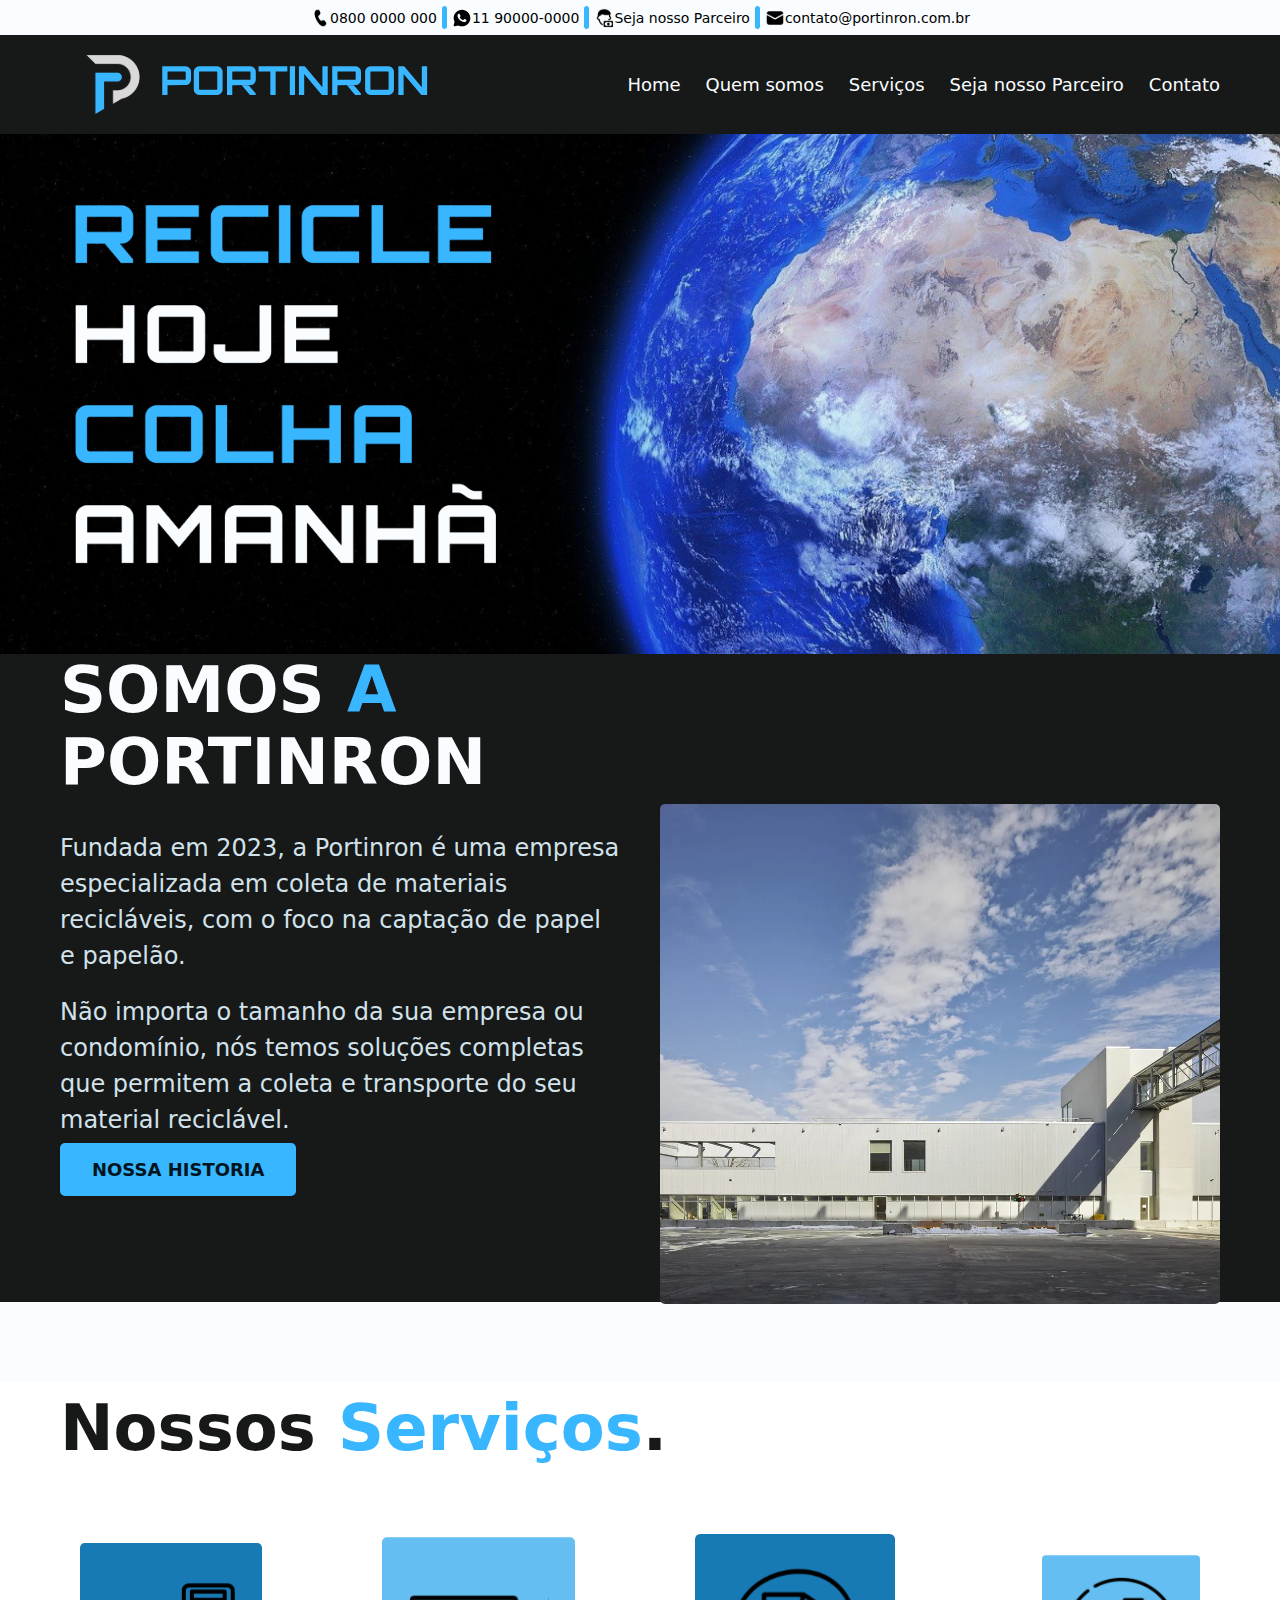
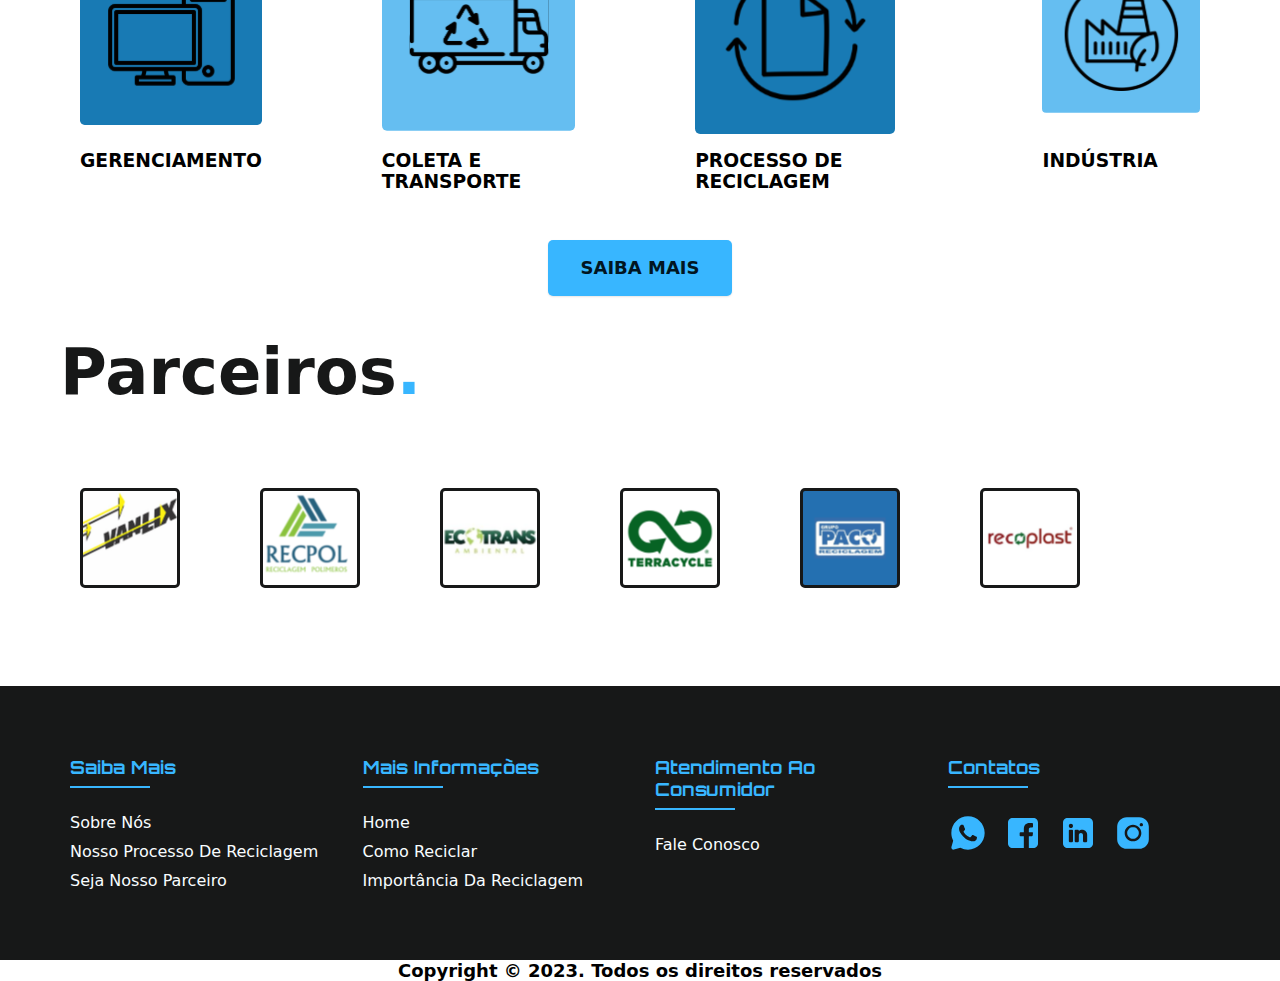
<file: index.html>
<!DOCTYPE html>
<html lang="pt-br">
<head>
    <meta charset="UTF-8">
    <meta name="viewport" content="width=device-width, initial-scale=1.0">

    <link rel="stylesheet" href="./styles.css">
    


    <link rel="preconnect" href="https://fonts.googleapis.com">
    <link rel="preconnect" href="https://fonts.gstatic.com" crossorigin>
    <link href="https://fonts.googleapis.com/css2?family=Itim&family=Permanent+Marker&family=Roboto:wght@400;500&display=swap" rel="stylesheet">
    <link href="https://fonts.googleapis.com/css2?family=Itim&family=Orbitron:wght@500&family=Permanent+Marker&family=Roboto:wght@400;500&display=swap" rel="stylesheet">

    <title>Portinron</title>
</head>

<body>
    <header class="header-bg">
        <div class="header-contato">
            <img class="fone" src="./images/icon-fone.svg" alt="telefone">
            <a href="./contato.html">0800 0000 000</a>
            <img class="separador" src="./images/separador-footer.svg" alt="separador">
            <img class="wpp" src="./images/icon-wpp2.svg" alt="whatsapp">
            <a href="./contato.html">11 90000-0000 </a>
            <img class="separador" src="./images/separador-footer.svg" alt="separador">
            <img class="orcamento" src="./images/icon-orçamento.svg" alt="orçamento">
            <a href="./parceira.html">Seja nosso Parceiro </a>
            <img class="separador" src="./images/separador-footer.svg" alt="separador">
            <img class="email" src="./images/icon-mensagem.svg" alt="e-mail">
            <a href="./contato.html">contato@portinron.com.br</a>
        </div>
        <div class="header">
            <a href="./"><img src="./images/marca.svg" alt="Portinron"></a>
        
        <nav aria-label="primaria">
            <ul class="header-menu">
                <li><a href="./">Home</a></li>
                <li><a href="./quem_somos.html">Quem somos</a></li>
                <li><a href="./servicos.html">Serviços</a></li>
                <li><a href="./parceira.html">Seja nosso Parceiro</a></li>
                <li><a href="./contato.html">Contato</a></li>
            </ul>
        </nav>
        </div>
    </header>

    <main>
        <div class="planet">
            <img src="./images/Planet.png" alt="Recicle hoje, Colha amanhã">
        </div>

        <main class="introducao-bg">
        <div class="introducao">
            <div class="introducao-conteudo">
                <h1>SOMOS <span>A</span> PORTINRON</h1>
                <p>Fundada em 2023, a Portinron é uma empresa especializada em coleta de materiais recicláveis, com o foco na captação de papel e papelão.</p>
                
                 <p>Não importa o tamanho da sua empresa ou condomínio, nós temos soluções completas que permitem a coleta e transporte do seu material reciclável.</p>
                 <a href="./quem_somos.html">Nossa Historia</a>
            </div>
            <div class="introducao-imagem">
                <img src="./images/Fabrica.jpg" alt="Foto da empresa Portinron" height="500px" width="600px">
            </div>
        </div>
        </main>
    </main>

    <article class="servicos-lista">
        <h2 class="servicos">Nossos <span>Serviços</span>.</h2>

        <ul>
            <li>
                <img src="./images/gerenciamento.svg" alt="Gerenciamento">
                <h3>GERENCIAMENTO</h3>
            </li>
            
            
            <li> 
                <img src="./images/transporte.svg" alt="transporte">
                <h3>COLETA E TRANSPORTE</h3>
            </li>
            
            <li>
                <img src="./images/processo.svg" alt="processo de reciclagem">
                <h3>PROCESSO DE RECICLAGEM</h3>
            </li>
            
            <li>
                <img src="./images/industria.svg" alt="industria">
                <h3>INDÚSTRIA</h3>
            </li>   
        </ul>
    </article>

        <div class="servicos-bottom">
        <a href="./servicos.html">SAIBA MAIS</a>
        </div>

        <div class="parceiros">
            <p class="nome-parceiros">Parceiros<span>.</span></p>
            
            <ul>
                <li>
                    <a href="https://vanlix.com.br/">  
                    <img src="./images/parceiros/vanlix.svg" alt="Logo empresa Vanlix">
                    </a>
                </li>

                <li>
                    <a href="https://www.recpol.ind.br/">
                    <img src="./images/parceiros/recpol.svg" alt="Logo empresa Recpol">
                    </a>
                </li>

                <li>
                    <a href="http://www.ecotransambiental.com.br/index.html">
                    <img src="./images/parceiros/ecotrans.svg" alt="Logo empresa Ecotrans Ambiental">
                    </a>
                </li>

                <li>
                    <a href="https://www.terracycle.com/pt-BR">
                    <img src="./images/parceiros/terracycle.svg" alt="Logo empresa Terracycle">
                    </a>
                </li>

                <li>
                    <a href="http://grupopaco.com.br/">
                    <img src="./images/parceiros/paco.svg" alt="Logo empresa Grupo Paco">
                    </a>
                </li>

                <li>
                    <a href="https://www.recomplast.com.br/">
                    <img src="./images/parceiros/recoplast.svg" alt="Logo empresa recoplast">
                    </a>
                </li>      
        </ul>
</div>

<footer class="footer">
    <div class="container">
        <div class="row">
            <div class="footer-col">
                <h4>Saiba mais</h4>
                <ul>
                    <li> <a href="./quem_somos.html">Sobre nós</a></li>
                    <li> <a href="./servicos.html">Nosso processo de reciclagem</a></li>
                    <li> <a href="./parceira.html">Seja nosso parceiro</a></li>
                </ul>
            </div>
            <div class="footer-col">
                <h4>Mais informações</h4>
                <ul>
                    <li> <a href="./index.html">Home</a></li>
                    <li> <a href="./servicos.html">Como reciclar</a></li>
                    <li> <a href="https://g1.globo.com/sp/sorocaba-jundiai/especial-publicitario/scrap/noticia/2022/08/15/a-importancia-da-reciclagem-de-papel-na-sociedade-moderna.ghtml">Importância da Reciclagem</a></li>
                </ul>
            </div>
            <div class="footer-col">
                <h4>Atendimento ao Consumidor</h4>
                <ul>
                    <li> <a href="./contato.html">Fale conosco</a></li>  
                </ul>
            </div>
            <div class="footer-col">
                <h4>Contatos</h4>
                <div class="social-links">
                    <a href="#"> <img src="./images/icons-midia/icons8-whatsapp 1.svg" alt="icon whatsapp"></a>
                    <a href="#"> <img src="./images/icons-midia/icons8-facebook 1.svg" alt="icon facebook"></a>
                    <a href="#"> <img src="./images/icons-midia/icons8-linkedin 1.svg" alt="icon linkedin"></a>
                    <a href="#"> <img src="./images/icons-midia/icons8-instagram 1.svg" alt="icon instagram"></a>
                </div>     
            </div>
        </div>
    </div>
</footer>
<div class="copy">
    <h2>Copyright © 2023. Todos os direitos reservados</h2>
</div>
   
</body>

</html>
</file>
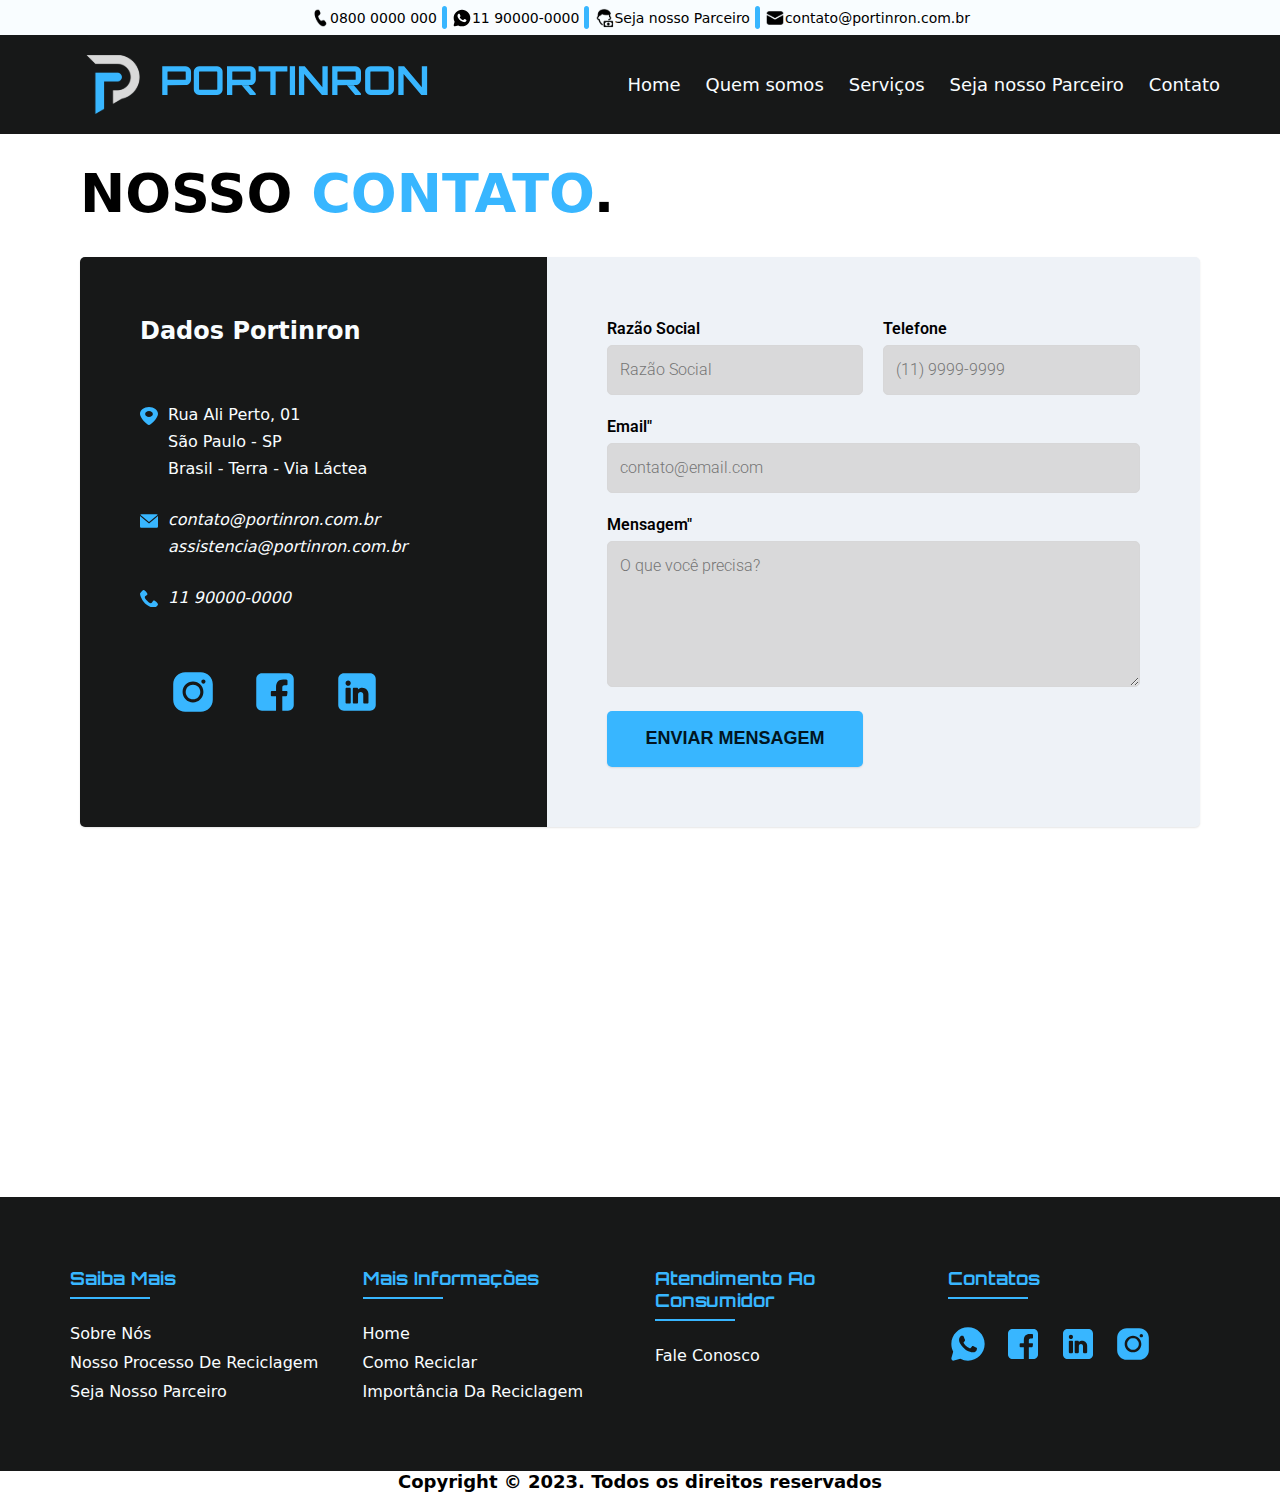
<file: contato.html>
<!DOCTYPE html>
<html lang="pt-br">
<head>
    <meta charset="UTF-8">
    <meta name="viewport" content="width=device-width, initial-scale=1.0">

    <link rel="stylesheet" href="./styles.css">

    <link rel="preconnect" href="https://fonts.googleapis.com">
    <link rel="preconnect" href="https://fonts.gstatic.com" crossorigin>
    <link href="https://fonts.googleapis.com/css2?family=Itim&family=Permanent+Marker&family=Roboto:wght@400;500&display=swap" rel="stylesheet">
    <link href="https://fonts.googleapis.com/css2?family=Itim&family=Orbitron:wght@500&family=Permanent+Marker&family=Roboto:wght@400;500&display=swap" rel="stylesheet">
    
    
    <title>Portinron-Contato</title>
</head>

<body>
    <header class="header-bg">
        <div class="header-contato">
            <img class="fone" src="./images/icon-fone.svg" alt="telefone">
            <a href="./contato.html">0800 0000 000</a>
            <img class="separador" src="./images/separador-footer.svg" alt="separador">
            <img class="wpp" src="./images/icon-wpp2.svg" alt="whatsapp">
            <a href="./contato.html">11 90000-0000 </a>
            <img class="separador" src="./images/separador-footer.svg" alt="separador">
            <img class="orcamento" src="./images/icon-orçamento.svg" alt="orçamento">
            <a href="./parceira.html">Seja nosso Parceiro </a>
            <img class="separador" src="./images/separador-footer.svg" alt="separador">
            <img class="email" src="./images/icon-mensagem.svg" alt="e-mail">
            <a href="./contato.html">contato@portinron.com.br</a>
        </div>
        <div class="header">
            <a href="./"><img src="./images/marca.svg" alt="Portinron"></a>
        
        <nav aria-label="primaria">
            <ul class="header-menu">
                <li><a href="./">Home</a></li>
                <li><a href="./quem_somos.html">Quem somos</a></li>
                <li><a href="./servicos.html">Serviços</a></li>
                <li><a href="./parceira.html">Seja nosso Parceiro</a></li>
                <li><a href="./contato.html">Contato</a></li>
            </ul>
        </nav>
        </div>
    </header>
    <div class="contato-titulo">
        <h1>NOSSO <span>CONTATO</span>.</h1>
    </div>


    <div class="contato">
        <section class="contato-dados" aria-label="Endereço">
           <h2>Dados Portinron</h2> 
           <div class="contato-endereco">
            <p>Rua Ali Perto, 01</p>
            <p>São Paulo - SP</p>
            <p>Brasil - Terra - Via Láctea </p>
           </div>

           <address class="contato-meios">
            <a href="mailto:contato@portinron.com.br">contato@portinron.com.br</a>
            <a href="mailto:assistencia@portinron.com.br">assistencia@portinron.com.br</a>
            <a href="tel:11 90000-0000">11 90000-0000</a>
           </address>

           <div class="contato-redes">
            <a href="#"> <img src="./images/icons-midia/icons8-instagram 1.svg" alt="icon instagram"></a>
            <a href="#"> <img src="./images/icons-midia/icons8-facebook 1.svg" alt="icon facebook"></a>
            <a href="#"> <img src="./images/icons-midia/icons8-linkedin 1.svg" alt="icon linkedin"></a>
           </div>
        </section>

        <section class="contato-formulario" aria-label="Formulário">
            <form class="form" action="./contato.html">
                <div>
                    <label for="Razão Social">Razão Social</label>
                    <input type="text" id="razao social" name="razao social" placeholder="Razão Social">
                </div>

                <div>
                    <label for="telefone">Telefone</label>
                    <input type="text" id="telefone" name="telefone" placeholder="(11) 9999-9999">
                </div>

                <div class="col-2">
                    <label for="email">Email"</label>
                    <input type="email" id="email" name="email" placeholder="contato@email.com">
                </div>

                <div class="col-2">
                    <label for="mensagem">Mensagem"</label>
                    <textarea rows="5" id="mensagem" name="mensagem" placeholder="O que você precisa?"></textarea>
                </div>
                <button class="botao">Enviar Mensagem</button>
            </form>
        </section>
    </div>
    <footer class="footer">
        <div class="container">
            <div class="row">
                <div class="footer-col">
                    <h4>Saiba mais</h4>
                    <ul>
                        <li> <a href="./quem_somos.html">Sobre nós</a></li>
                        <li> <a href="./servicos.html">Nosso processo de reciclagem</a></li>
                        <li> <a href="./parceira.html">Seja nosso parceiro</a></li>
                    </ul>
                </div>
                <div class="footer-col">
                    <h4>Mais informações</h4>
                    <ul>
                        <li> <a href="./index.html">Home</a></li>
                        <li> <a href="./servicos.html">Como reciclar</a></li>
                        <li> <a href="https://g1.globo.com/sp/sorocaba-jundiai/especial-publicitario/scrap/noticia/2022/08/15/a-importancia-da-reciclagem-de-papel-na-sociedade-moderna.ghtml">Importância da Reciclagem</a></li>
                    </ul>
                </div>
                <div class="footer-col">
                    <h4>Atendimento ao Consumidor</h4>
                    <ul>
                        <li> <a href="./contato.html">Fale conosco</a></li>  
                    </ul>
                </div>
                <div class="footer-col">
                    <h4>Contatos</h4>
                    <div class="social-links">
                        <a href="#"> <img src="./images/icons-midia/icons8-whatsapp 1.svg" alt="icon whatsapp"></a>
                        <a href="#"> <img src="./images/icons-midia/icons8-facebook 1.svg" alt="icon facebook"></a>
                        <a href="#"> <img src="./images/icons-midia/icons8-linkedin 1.svg" alt="icon linkedin"></a>
                        <a href="#"> <img src="./images/icons-midia/icons8-instagram 1.svg" alt="icon instagram"></a>
                    </div>     
                </div>
            </div>
        </div>
    </footer>
    <div class="copy">
        <h2>Copyright © 2023. Todos os direitos reservados</h2>
    </div>

    
    
</body>
</html>
</file>
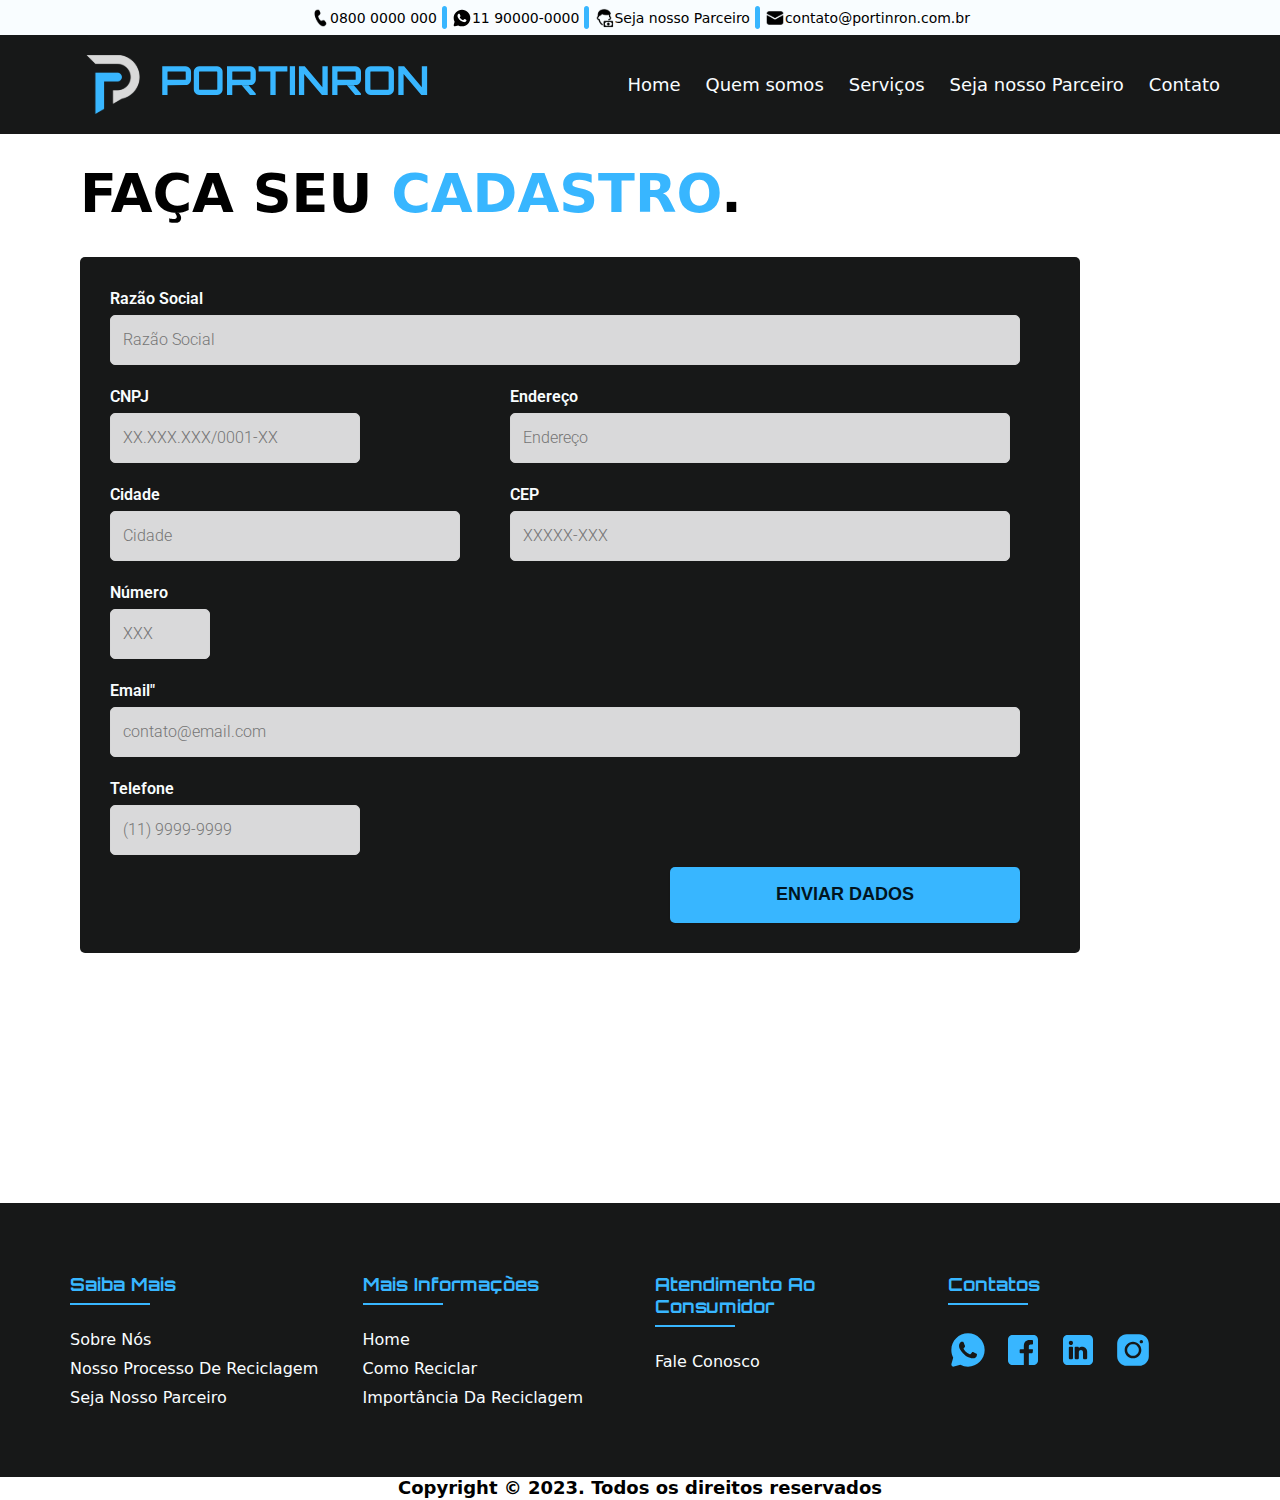
<file: parceira.html>
<!DOCTYPE html>
<html lang="pt-br">
<head>
    <meta charset="UTF-8">
    <meta name="viewport" content="width=device-width, initial-scale=1.0">

    <link rel="stylesheet" href="./styles.css">

    <link rel="preconnect" href="https://fonts.googleapis.com">
    <link rel="preconnect" href="https://fonts.gstatic.com" crossorigin>
    <link href="https://fonts.googleapis.com/css2?family=Itim&family=Permanent+Marker&family=Roboto:wght@400;500&display=swap" rel="stylesheet">
    <link href="https://fonts.googleapis.com/css2?family=Itim&family=Orbitron:wght@500&family=Permanent+Marker&family=Roboto:wght@400;500&display=swap" rel="stylesheet">
    
    
    <title>Portinron-Parceria</title>
</head>

<body>
    <header class="header-bg">
        <div class="header-contato">
            <img class="fone" src="./images/icon-fone.svg" alt="telefone">
            <a href="./contato.html">0800 0000 000</a>
            <img class="separador" src="./images/separador-footer.svg" alt="separador">
            <img class="wpp" src="./images/icon-wpp2.svg" alt="whatsapp">
            <a href="./contato.html">11 90000-0000 </a>
            <img class="separador" src="./images/separador-footer.svg" alt="separador">
            <img class="orcamento" src="./images/icon-orçamento.svg" alt="orçamento">
            <a href="./parceira.html">Seja nosso Parceiro </a>
            <img class="separador" src="./images/separador-footer.svg" alt="separador">
            <img class="email" src="./images/icon-mensagem.svg" alt="e-mail">
            <a href="./contato.html">contato@portinron.com.br</a>
        </div>
        <div class="header">
            <a href="./"><img src="./images/marca.svg" alt="Portinron"></a>
        
        <nav aria-label="primaria">
            <ul class="header-menu">
                <li><a href="./">Home</a></li>
                <li><a href="./quem_somos.html">Quem somos</a></li>
                <li><a href="./servicos.html">Serviços</a></li>
                <li><a href="./parceira.html">Seja nosso Parceiro</a></li>
                <li><a href="./contato.html">Contato</a></li>
            </ul>
        </nav>
        </div>
    </header>
    
    <div class="parceria-titulo">
        <h1>FAÇA SEU<span> CADASTRO</span>.</h1>
    </div>

    <div class="parceria">
        <section class="parceria-formulario" aria-label="Formulário">
            <form class="form" action="./parceria.html">
                <div class="col-2">
                    <label for="Razão Social">Razão Social</label>
                    <input type="text" id="razao social" name="razao social" placeholder="Razão Social">
                </div>
                <div class="col-3">
                    <label for="cnpj">CNPJ</label>
                    <input type="text" id="cnpj" name="cnpj" placeholder="XX.XXX.XXX/0001-XX">
                </div>
                <div class="col-4">
                    <label for="endereço">Endereço</label>
                    <input type="text" id="endereço" name="endereço" placeholder="Endereço">
                </div>
                <div class="col-5">
                    <label for="cidade">Cidade</label>
                    <input type="text" id="cidade" name="cidade" placeholder="Cidade">
                </div>
                <div class="col-4">
                    <label for="Cep">CEP</label>
                    <input type="text" id="Cep" name="Cep" placeholder="XXXXX-XXX">
                </div>
                <div class="col-6">
                    <label for="numero">Número</label>
                    <input type="text" id="numero" name="numero" placeholder="XXX">
                </div>
                <div class="col-2">
                    <label for="email">Email"</label>
                    <input type="email" id="email" name="email" placeholder="contato@email.com">
                </div>
                <div class="col-3">
                    <label for="telefone">Telefone</label>
                    <input type="text" id="telefone" name="telefone" placeholder="(11) 9999-9999">
                </div>
                <button class="botao1">Enviar Dados</button>
    </div>
    <footer class="footer">
        <div class="container">
            <div class="row">
                <div class="footer-col">
                    <h4>Saiba mais</h4>
                    <ul>
                        <li> <a href="./quem_somos.html">Sobre nós</a></li>
                        <li> <a href="./servicos.html">Nosso processo de reciclagem</a></li>
                        <li> <a href="./parceira.html">Seja nosso parceiro</a></li>
                    </ul>
                </div>
                <div class="footer-col">
                    <h4>Mais informações</h4>
                    <ul>
                        <li> <a href="./index.html">Home</a></li>
                        <li> <a href="./servicos.html">Como reciclar</a></li>
                        <li> <a href="https://g1.globo.com/sp/sorocaba-jundiai/especial-publicitario/scrap/noticia/2022/08/15/a-importancia-da-reciclagem-de-papel-na-sociedade-moderna.ghtml">Importância da Reciclagem</a></li>
                    </ul>
                </div>
                <div class="footer-col">
                    <h4>Atendimento ao Consumidor</h4>
                    <ul>
                        <li> <a href="./contato.html">Fale conosco</a></li>  
                    </ul>
                </div>
                <div class="footer-col">
                    <h4>Contatos</h4>
                    <div class="social-links">
                        <a href="#"> <img src="./images/icons-midia/icons8-whatsapp 1.svg" alt="icon whatsapp"></a>
                        <a href="#"> <img src="./images/icons-midia/icons8-facebook 1.svg" alt="icon facebook"></a>
                        <a href="#"> <img src="./images/icons-midia/icons8-linkedin 1.svg" alt="icon linkedin"></a>
                        <a href="#"> <img src="./images/icons-midia/icons8-instagram 1.svg" alt="icon instagram"></a>
                    </div>     
                </div>
            </div>
        </div>
    </footer>
    <div class="copy">
        <h2>Copyright © 2023. Todos os direitos reservados</h2>
    </div>
</body>
</html>
</file>
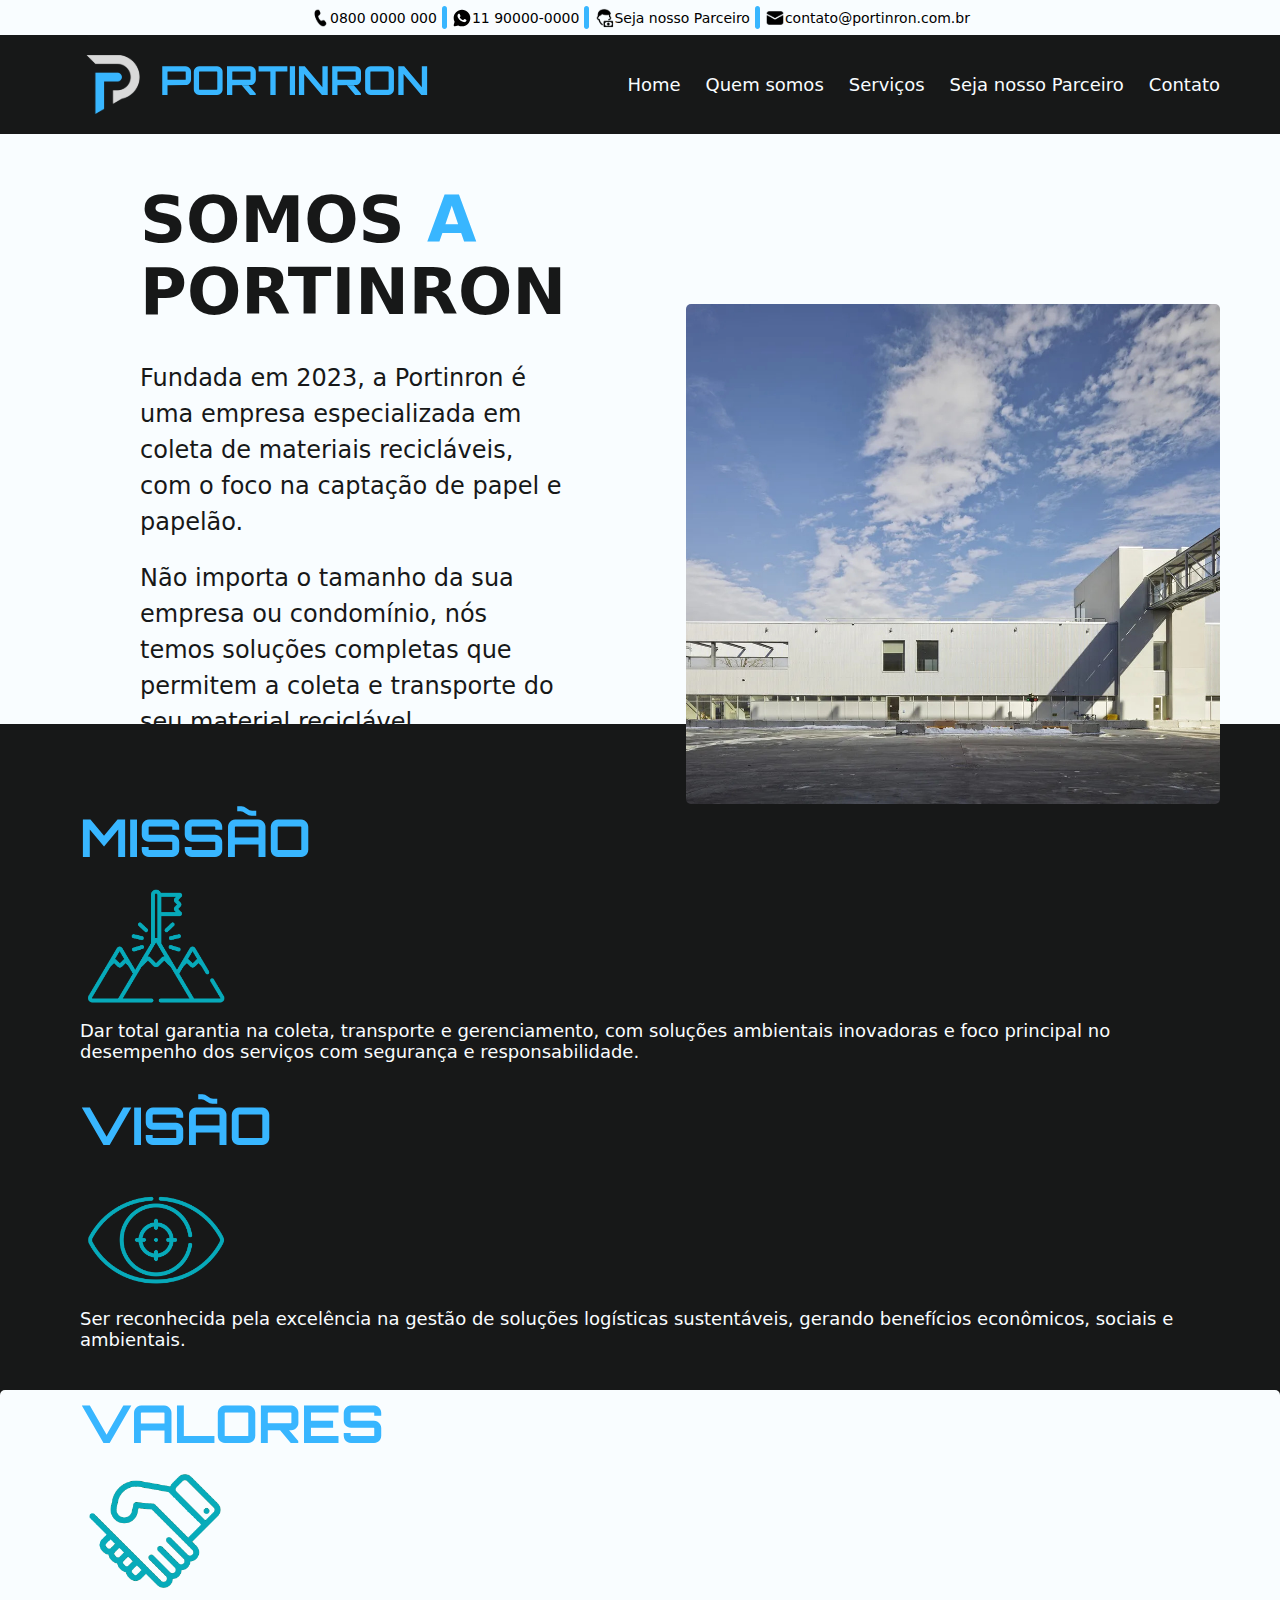
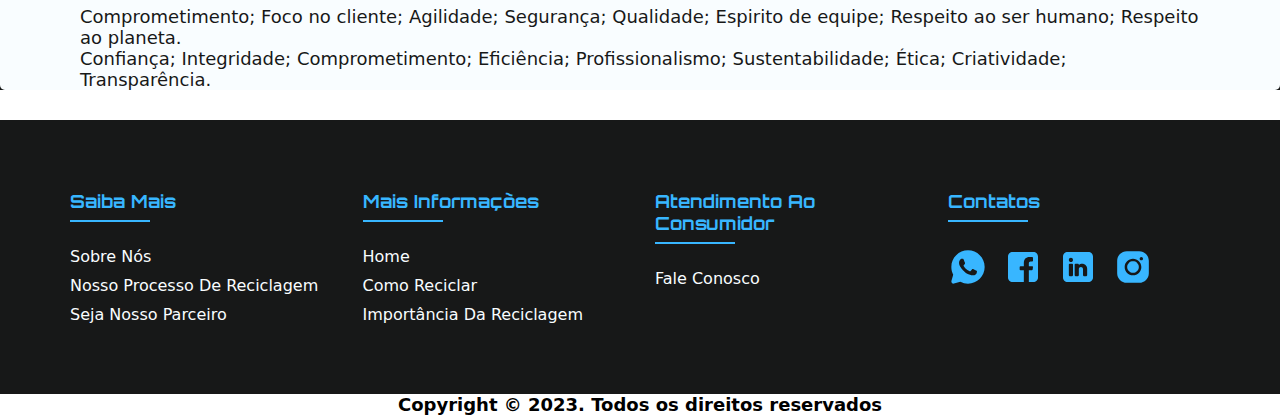
<file: quem_somos.html>
<!DOCTYPE html>
<html lang="pt-br">
<head>
    <meta charset="UTF-8">
    <meta name="viewport" content="width=device-width, initial-scale=1.0">

    <link rel="stylesheet" href="./styles.css">

    <link rel="preconnect" href="https://fonts.googleapis.com">
    <link rel="preconnect" href="https://fonts.gstatic.com" crossorigin>
    <link href="https://fonts.googleapis.com/css2?family=Itim&family=Permanent+Marker&family=Roboto:wght@400;500&display=swap" rel="stylesheet">
    <link href="https://fonts.googleapis.com/css2?family=Itim&family=Orbitron:wght@500&family=Permanent+Marker&family=Roboto:wght@400;500&display=swap" rel="stylesheet">
    

    <title>Portinron-Historia</title>
</head>

<body>
    <header class="header-bg">
        <div class="header-contato">
            <img class="fone" src="./images/icon-fone.svg" alt="telefone">
            <a href="./contato.html">0800 0000 000</a>
            <img class="separador" src="./images/separador-footer.svg" alt="separador">
            <img class="wpp" src="./images/icon-wpp2.svg" alt="whatsapp">
            <a href="./contato.html">11 90000-0000 </a>
            <img class="separador" src="./images/separador-footer.svg" alt="separador">
            <img class="orcamento" src="./images/icon-orçamento.svg" alt="orçamento">
            <a href="./parceira.html">Seja nosso Parceiro </a>
            <img class="separador" src="./images/separador-footer.svg" alt="separador">
            <img class="email" src="./images/icon-mensagem.svg" alt="e-mail">
            <a href="./contato.html">contato@portinron.com.br</a>
        </div>
        <div class="header">
            <a href="./"><img src="./images/marca.svg" alt="Portinron"></a>
        
        <nav aria-label="primaria">
            <ul class="header-menu">
                <li><a href="./">Home</a></li>
                <li><a href="./quem_somos.html">Quem somos</a></li>
                <li><a href="./servicos.html">Serviços</a></li>
                <li><a href="./parceira.html">Seja nosso Parceiro</a></li>
                <li><a href="./contato.html">Contato</a></li>
            </ul>
        </nav>
        </div>
    </header>
    
    <main class="historia-bg">
        <div class="historia">
            <div class="texto">
                <h1>SOMOS <span>A</span> PORTINRON</h1>

             <p> Fundada em 2023, a Portinron é uma empresa especializada em coleta de materiais recicláveis, com o foco na captação de papel e papelão.</p>

                <p>Não importa o tamanho da sua empresa ou condomínio, nós temos soluções completas que permitem a coleta e transporte do seu material reciclável.</p>
            </div>
                <div class="qmsomos-imagem">
                    <img src="./images/Fabrica.jpg" alt="Foto da empresa Portinron" height="500px" width="600px">
                </div>
        </div>
    </main>
    
    <div class="value">
        <div class="missao">
        <h1>MISSÃO</h1>
        <img src="/images/quem-somos/icon-missao.png" alt="icone-missao">
        <p>Dar total garantia na coleta, transporte e gerenciamento, com soluções ambientais inovadoras e foco principal no desempenho dos serviços com segurança e responsabilidade.</p>
        </div>

        <div class="visao">
            <h1>VISÃO</h1>
            <img src="./images/quem-somos/icon-visao.png" alt="icone-visao">
            <p>Ser reconhecida pela excelência na gestão de soluções logísticas sustentáveis, gerando benefícios econômicos, sociais e ambientais.</p>
        </div>

        <div class="valores">
            <h1>VALORES</h1>
                <img src="./images/quem-somos/icon-valor.png" alt="icone-valores">
                <p>Comprometimento;
                    Foco no cliente;
                    Agilidade; Segurança;
                    Qualidade;
                    Espirito de equipe;
                    Respeito ao ser humano;
                    Respeito ao planeta.</p>
                    <p>
                    Confiança;
                    Integridade;
                    Comprometimento;
                    Eficiência;
                    Profissionalismo;
                    Sustentabilidade;
                    Ética;
                    Criatividade;
                    Transparência.</p>
        </div>
    </div>
    <footer class="footer">
        <div class="container">
            <div class="row">
                <div class="footer-col">
                    <h4>Saiba mais</h4>
                    <ul>
                        <li> <a href="./quem_somos.html">Sobre nós</a></li>
                        <li> <a href="./servicos.html">Nosso processo de reciclagem</a></li>
                        <li> <a href="./parceira.html">Seja nosso parceiro</a></li>
                    </ul>
                </div>
                <div class="footer-col">
                    <h4>Mais informações</h4>
                    <ul>
                        <li> <a href="./index.html">Home</a></li>
                        <li> <a href="./servicos.html">Como reciclar</a></li>
                        <li> <a href="https://g1.globo.com/sp/sorocaba-jundiai/especial-publicitario/scrap/noticia/2022/08/15/a-importancia-da-reciclagem-de-papel-na-sociedade-moderna.ghtml">Importância da Reciclagem</a></li>
                    </ul>
                </div>
                <div class="footer-col">
                    <h4>Atendimento ao Consumidor</h4>
                    <ul>
                        <li> <a href="./contato.html">Fale conosco</a></li>  
                    </ul>
                </div>
                <div class="footer-col">
                    <h4>Contatos</h4>
                    <div class="social-links">
                        <a href="#"> <img src="./images/icons-midia/icons8-whatsapp 1.svg" alt="icon whatsapp"></a>
                        <a href="#"> <img src="./images/icons-midia/icons8-facebook 1.svg" alt="icon facebook"></a>
                        <a href="#"> <img src="./images/icons-midia/icons8-linkedin 1.svg" alt="icon linkedin"></a>
                        <a href="#"> <img src="./images/icons-midia/icons8-instagram 1.svg" alt="icon instagram"></a>
                    </div>     
                </div>
            </div>
        </div>
    </footer>
    <div class="copy">
        <h2>Copyright © 2023. Todos os direitos reservados</h2>
    </div>

   
</body>
</html>
</file>
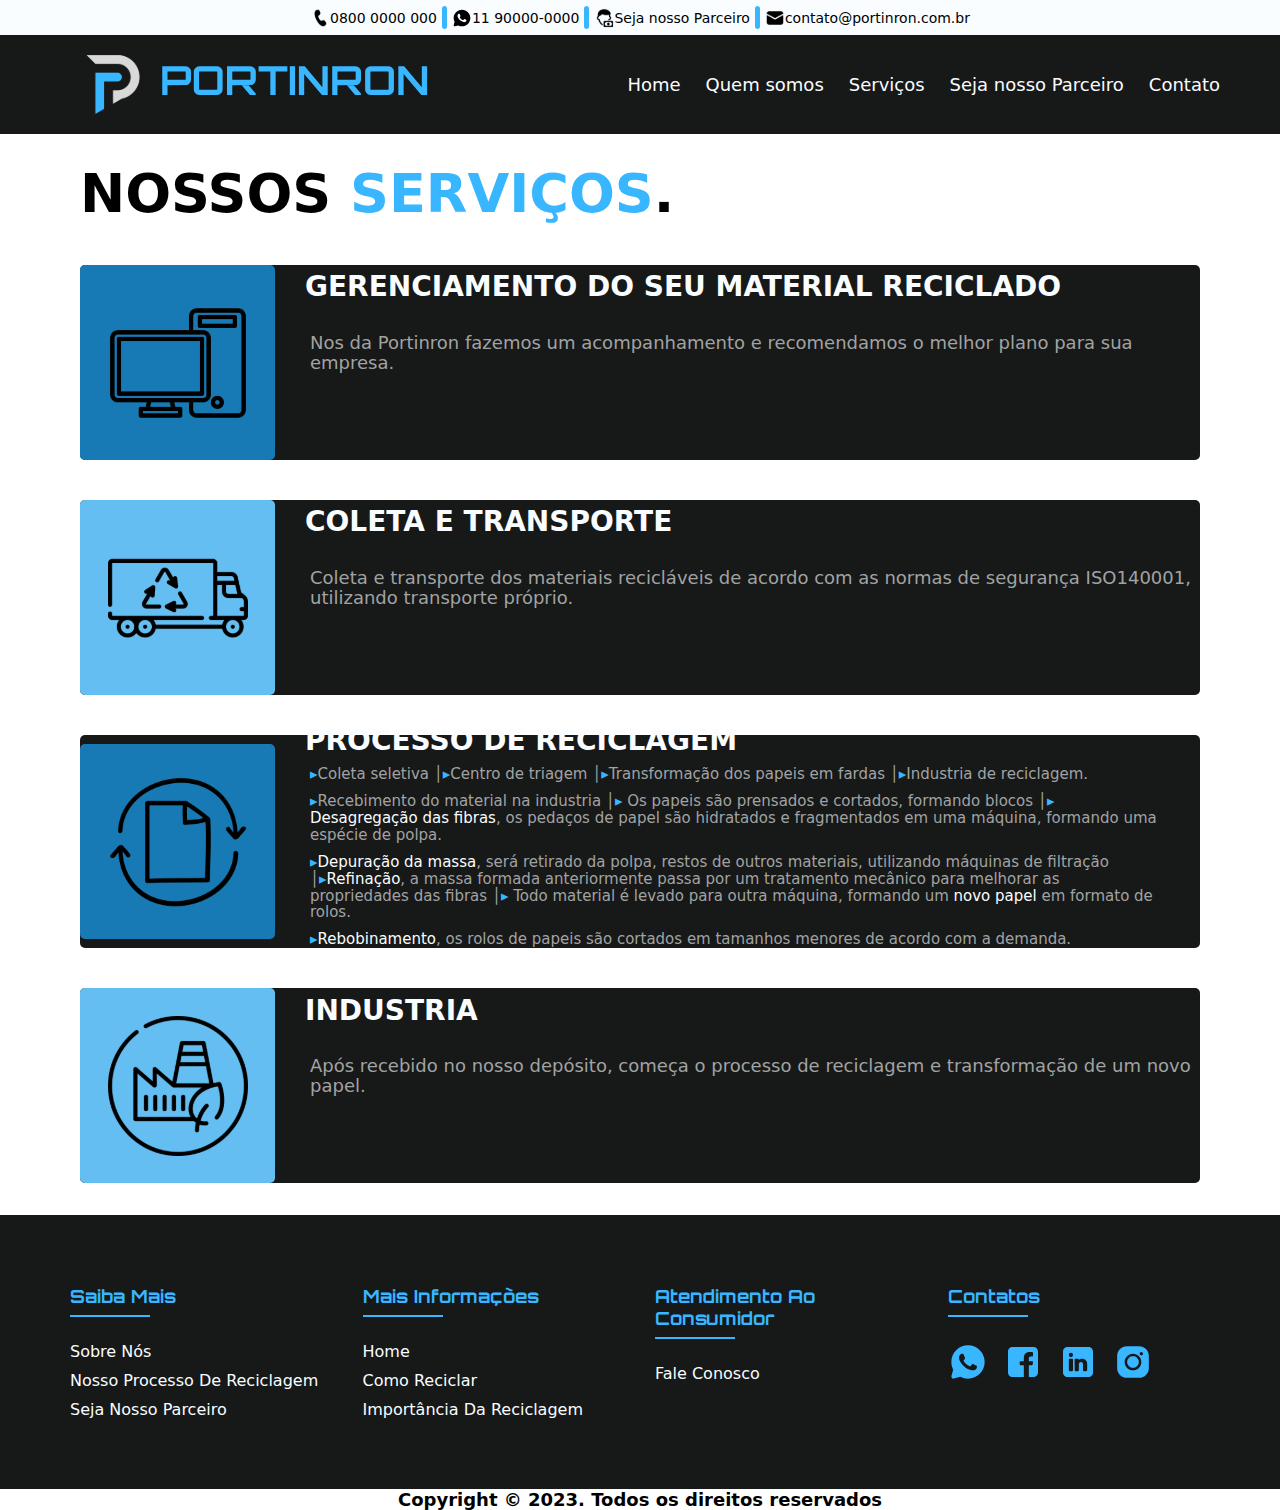
<file: servicos.html>
<!DOCTYPE html>
<html lang="pt-br">
<head>
    <meta charset="UTF-8">
    <meta name="viewport" content="width=device-width, initial-scale=1.0">

    <link rel="stylesheet" href="./styles.css">

    <link rel="preconnect" href="https://fonts.googleapis.com">
    <link rel="preconnect" href="https://fonts.gstatic.com" crossorigin>
    <link href="https://fonts.googleapis.com/css2?family=Itim&family=Permanent+Marker&family=Roboto:wght@400;500&display=swap" rel="stylesheet">
    <link href="https://fonts.googleapis.com/css2?family=Itim&family=Orbitron:wght@500&family=Permanent+Marker&family=Roboto:wght@400;500&display=swap" rel="stylesheet">
    
    
    <title>Portinron-Serviços</title>
</head>

<body>
    <header class="header-bg">
        <div class="header-contato">
            <img class="fone" src="./images/icon-fone.svg" alt="telefone">
            <a href="./contato.html">0800 0000 000</a>
            <img class="separador" src="./images/separador-footer.svg" alt="separador">
            <img class="wpp" src="./images/icon-wpp2.svg" alt="whatsapp">
            <a href="./contato.html">11 90000-0000 </a>
            <img class="separador" src="./images/separador-footer.svg" alt="separador">
            <img class="orcamento" src="./images/icon-orçamento.svg" alt="orçamento">
            <a href="./parceira.html">Seja nosso Parceiro </a>
            <img class="separador" src="./images/separador-footer.svg" alt="separador">
            <img class="email" src="./images/icon-mensagem.svg" alt="e-mail">
            <a href="./contato.html">contato@portinron.com.br</a>
        </div>
        <div class="header">
            <a href="./"><img src="./images/marca.svg" alt="Portinron"></a>
        
        <nav aria-label="primaria">
            <ul class="header-menu">
                <li><a href="./">Home</a></li>
                <li><a href="./quem_somos.html">Quem somos</a></li>
                <li><a href="./servicos.html">Serviços</a></li>
                <li><a href="./parceira.html">Seja nosso Parceiro</a></li>
                <li><a href="./contato.html">Contato</a></li>
            </ul>
        </nav>
        </div>
    </header>

        <div class="servi">
            <h1>NOSSOS <span>SERVIÇOS</span>.</h1>
        </div>

     <div class="servicos">
        <ul class="image-list">
            <li>
                <img src="./images/gerenciamento.svg" alt="icone do gerenciamento">
                <div class="content">
                    <h3>GERENCIAMENTO DO SEU MATERIAL RECICLADO</h3>
                    <p>Nos da Portinron fazemos um acompanhamento e recomendamos o melhor plano para sua empresa.</p>
                </div>
            </li>
            <li>
                <img src="./images/transporte.svg" alt="icone do transporte">
                <div class="content">
                    <h3>COLETA E TRANSPORTE</h3>
                    <p>Coleta e transporte dos materiais recicláveis de acordo com as normas de segurança ISO140001, utilizando transporte próprio. </p>
                </div>
            </li>
            <li>
                <img src="./images/processo.svg" alt="icone do processo de reciclagem">
                <div class="cont">
                    <h3>PROCESSO DE RECICLAGEM</h3>
                    <p><span class="spanblue">▸</span>Coleta seletiva │<span class="spanblue">▸</span>Centro de triagem │<span class="spanblue">▸</span>Transformação dos papeis em fardas │<span class="spanblue">▸</span>Industria de reciclagem.</p>
                    <p><span class="spanblue">▸</span>Recebimento do material na industria │<span class="spanblue">▸</span> Os papeis são prensados e cortados, formando blocos │<span class="spanblue">▸</span> <span>Desagregação das fibras</span>, os pedaços de papel são hidratados e fragmentados em uma máquina, formando uma espécie de polpa.</p>
                    <p><span class="spanblue">▸</span><span>Depuração da massa</span>, será retirado da polpa, restos de outros materiais, utilizando máquinas de filtração │<span class="spanblue">▸</span><span>Refinação</span>, a massa formada anteriormente passa por um tratamento mecânico para melhorar as propriedades das fibras │<span class="spanblue">▸</span> Todo material é levado para outra máquina, formando um <span>novo papel</span> em formato de rolos.</p>
                    <p><span class="spanblue">▸</span><span>Rebobinamento</span>, os rolos de papeis são cortados em tamanhos menores de acordo com a demanda.</p>
                </div>
            </li>
            <li>
                <img src="./images/industria.svg" alt="icone da industria">
                <div class="content">
                    <h3>INDUSTRIA</h3>
                    <p>Após recebido no nosso depósito, começa o processo de reciclagem e transformação de um novo papel.</p>
                </div>
            </li>
        </ul>
     </div>
     <footer class="footer">
        <div class="container">
            <div class="row">
                <div class="footer-col">
                    <h4>Saiba mais</h4>
                    <ul>
                        <li> <a href="./quem_somos.html">Sobre nós</a></li>
                        <li> <a href="./servicos.html">Nosso processo de reciclagem</a></li>
                        <li> <a href="./parceira.html">Seja nosso parceiro</a></li>
                    </ul>
                </div>
                <div class="footer-col">
                    <h4>Mais informações</h4>
                    <ul>
                        <li> <a href="./index.html">Home</a></li>
                        <li> <a href="./servicos.html">Como reciclar</a></li>
                        <li> <a href="https://g1.globo.com/sp/sorocaba-jundiai/especial-publicitario/scrap/noticia/2022/08/15/a-importancia-da-reciclagem-de-papel-na-sociedade-moderna.ghtml">Importância da Reciclagem</a></li>
                    </ul>
                </div>
                <div class="footer-col">
                    <h4>Atendimento ao Consumidor</h4>
                    <ul>
                        <li> <a href="./contato.html">Fale conosco</a></li>  
                    </ul>
                </div>
                <div class="footer-col">
                    <h4>Contatos</h4>
                    <div class="social-links">
                        <a href="#"> <img src="./images/icons-midia/icons8-whatsapp 1.svg" alt="icon whatsapp"></a>
                        <a href="#"> <img src="./images/icons-midia/icons8-facebook 1.svg" alt="icon facebook"></a>
                        <a href="#"> <img src="./images/icons-midia/icons8-linkedin 1.svg" alt="icon linkedin"></a>
                        <a href="#"> <img src="./images/icons-midia/icons8-instagram 1.svg" alt="icon instagram"></a>
                    </div>     
                </div>
            </div>
        </div>
    </footer>
    <div class="copy">
        <h2>Copyright © 2023. Todos os direitos reservados</h2>
    </div>
        
    
    
    
</body>
</html>
</file>
<file: styles.css>
@import "./global/global.css";

@import "./global/header.css";

@import "./home/introducao.css";

@import "./home/servicos.css";

@import "./home/parceiros.css";

@import "./home/footer.css";

@import "./styles-qmsomos/qmsomos.css";

@import "./styles-servicos/serv.css";

@import "./styles-contato/contato.css";

@import "./styles-contato/formulario.css";

@import "./styles.parceria/parceria.css";
</file>
